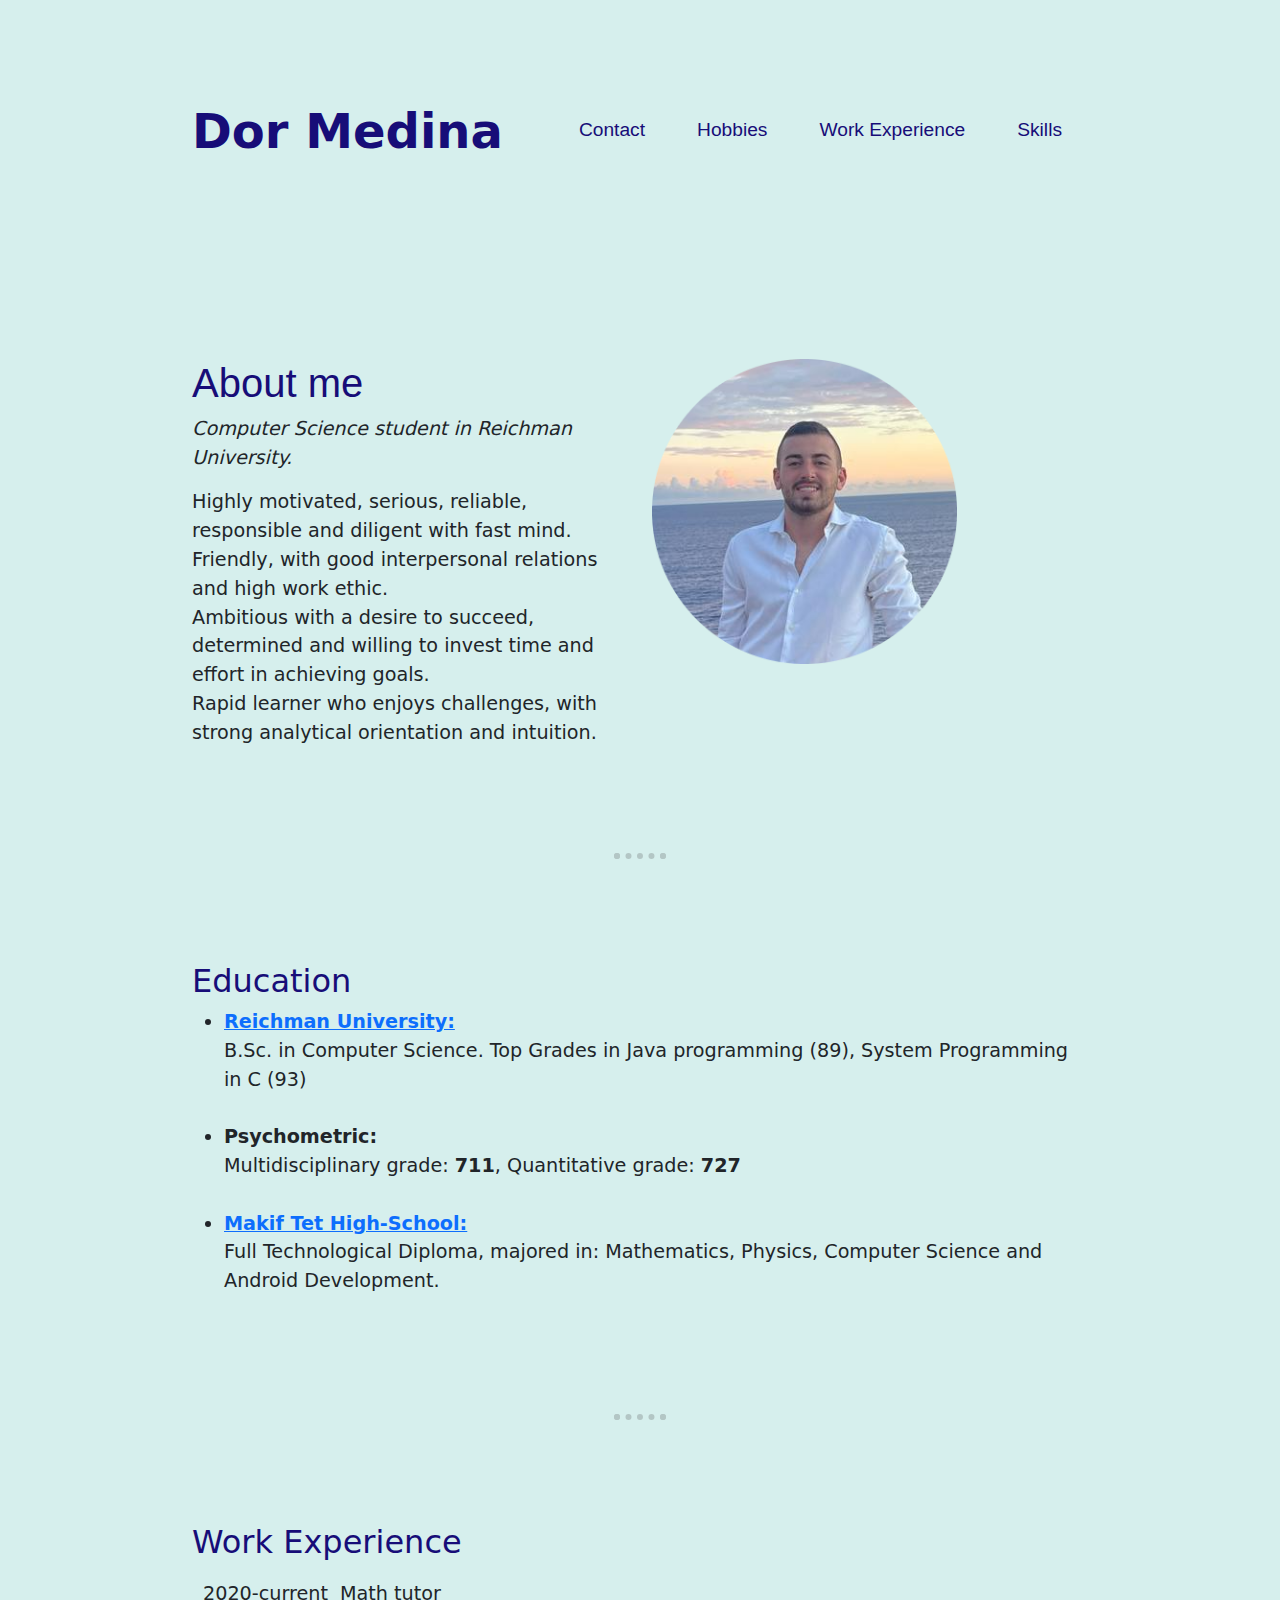
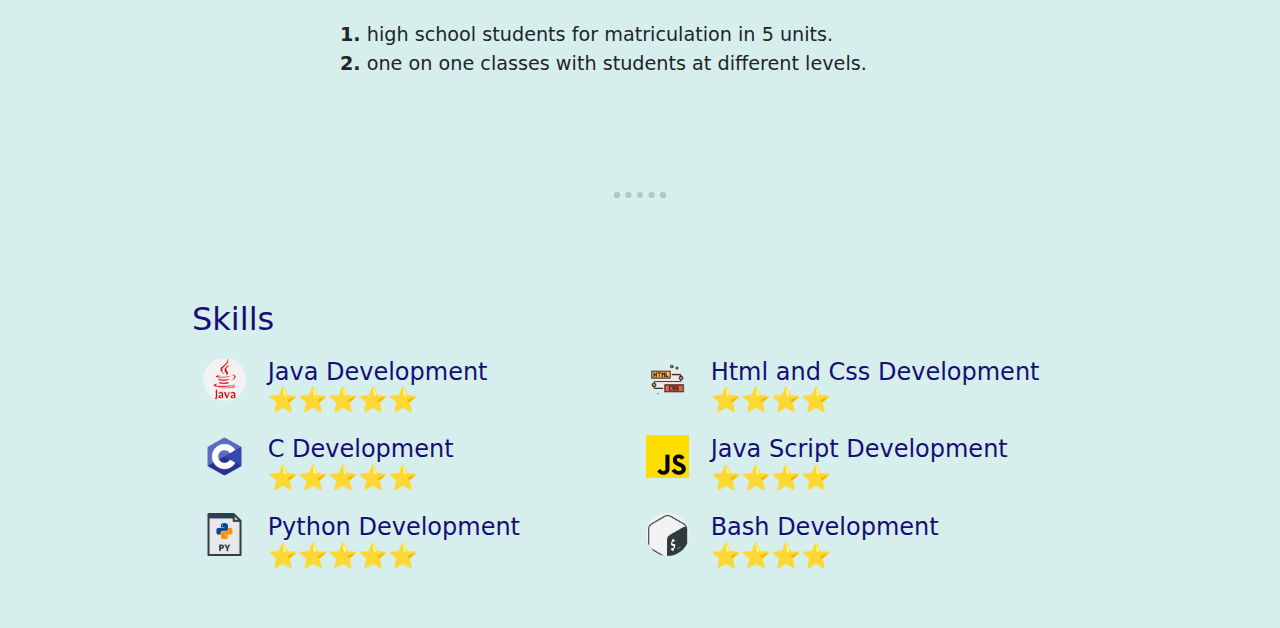
<file: index.html>
<!DOCTYPE html>
<html lang="en" dir="ltr">

<head>
  <meta name="viewport" content="width=device-width, initial-scale=1" charset="utf-8">
  <title>Dor's Personal Site</title>
   <!-- Css Stylesheets -->
  <link rel="stylesheet" href="https://cdn.jsdelivr.net/npm/bootstrap@5.2.0/dist/css/bootstrap.min.css">
  <link rel="stylesheet" href="css/styles.css">
   
  <!-- favicon -->
  <link rel="icon" href="favicon.ico">
  
  <!-- Bootstrap Scripts -->
   <script defer src="https://cdn.jsdelivr.net/npm/bootstrap@5.2.0/dist/js/bootstrap.bundle.min.js" charset="utf-8"></script> 
  

</head>


<body>



<section id="title">
  <div class="container-fluid">

    <!-- Nav Bar -->

    <nav class="navbar  navbar-expand-lg navbar-dark">

      <a class="navbar-brand" href="index.html">Dor Medina</a>
      
      <button class="navbar-toggler" type="button" data-bs-toggle="collapse" data-bs-target="#navbarSupportedContent" aria-controls="navbarSupportedContent" aria-expanded="false" aria-label="Toggle navigation">
        <span class="navbar-toggler-icon"></span>
      </button>
      
      <div class="collapse navbar-collapse" id="navbarSupportedContent">
       
        <ul class="navbar-nav ms-auto">
          <li class="nav-item">
            <a class="nav-link" href="contact-me.html">Contact</a>
          </li>
          <li class="nav-item">
            <a class="nav-link" href="hobbies.html">Hobbies</a>
          </li>
          <li class="nav-item">
            <a class="nav-link" href="#work">Work Experience</a>
          </li>
          <li class="nav-item">
            <a class="nav-link" href="#footer">Skills</a>
          </li>
        </ul>
      </div>
    </nav>
  </section>


    <!-- About me -->

    <section id="about">
    <div class="row">

      <div class="col-lg-6">
        <h1>About me</h1>
        <p><em>Computer Science student in Reichman University.</em></p>
        <p>Highly motivated, serious, reliable, responsible and diligent with fast mind.<br>
            Friendly, with good interpersonal relations and high work ethic.<br>
            Ambitious with a desire to succeed, determined and willing to invest time and effort in achieving goals.<br> 
            Rapid learner who enjoys challenges, with strong analytical orientation and intuition.</p>
      </div>

      <div class="col-lg-6">
        <img class="dor-img" src="images/dor.png" alt="dor profile picture">
      </div>
    </div>
  </section>

  <hr>


   <!-- Education -->
  

  <section id="education"> 
    <div class="row">
      <div class="col-12"> 
  
  <h2>Education</h2>
  <ul>
    <li><a href="https://www.runi.ac.il/"><strong>Reichman University:</strong></a><br />
        B.Sc. in Computer Science. Top Grades in Java programming (89), System Programming in C (93)</li>
        <br>
        <li>
          <strong>Psychometric:</strong><br />
          Multidisciplinary grade: <strong>711</strong>, Quantitative grade: <strong>727</strong>
        </li>
        <br>
    <li><a href="http://www.makiftet.rlz.org.il/BRPortal/br/P100.jsp"><strong>Makif Tet High-School:</strong></a><br />
      Full Technological Diploma, majored in: Mathematics, Physics, Computer Science and Android Development.</li>
  </ul>

      </div>
    </div>
 </section>


<hr>
  
 <!-- Work -->

  <section id="work">
    <div class="row">
      <div class="col-12"> 
        <h2>Work Experience</h2>
          <table cellspacing="10">
            <tbody>
              <tr>
                <td>2020-current</td>
                <td>Math tutor</td>
              </tr>
              <tr> 
              <td></td>
              <td>
               <strong>1.</strong> high school students for matriculation in 5 units.<br>
               <strong>2.</strong> one on one classes with students at different levels.
              </td>
             </tr>
            </tbody>
          </table>
      </div>
    </div>
  </section>

  <hr>

<!-- Skills -->

  <section id="footer">
  <h2>Skills</h2>
  <div class="row">

    
    <table>
        <div class="skill-row">
          <div class="col-lg-4 col-md-6">
        <tr>
          <td><img class="java-img" src="images/java.png" alt="java-img">
            <h3>Java Development<br>⭐⭐⭐⭐⭐</h3></td>
          <td><img class="code-img" src="images/code.png" alt="code-img">
           <h3>Html and Css Development<br>⭐⭐⭐⭐</h3></td>
          </td>
        </tr>
          </div>
        </div>

        <div class="skill-row">
          <div class="col-lg-4 col-md-6">
        <tr>
          <td><img class="c-img" src="images/c.png" alt="c-img">
            <h3>C Development<br>⭐⭐⭐⭐⭐</h3></td>
          <td><img class="js-img" src="images/js.png" alt="js-img">
            <h3>Java Script Development<br>⭐⭐⭐⭐</h3></td>
        </tr>
           </div>
        </div>
        <div class="skill-row">
          <div class="col-lg-4 col-md-6">
        <tr>
            <td><img class="py-img" src="images/py.png" alt="py-img">
            <h3>Python Development<br>⭐⭐⭐⭐⭐</h3> </td>
          <td><img class="bash-img" src="images/gnu-bash.png" alt="bash-img">
            <h3>Bash Development<br>⭐⭐⭐⭐</h3></td>
        </tr>
          </div>
        </div>
      </table>

  </div>
  </section>



</body>
</html>
</file>
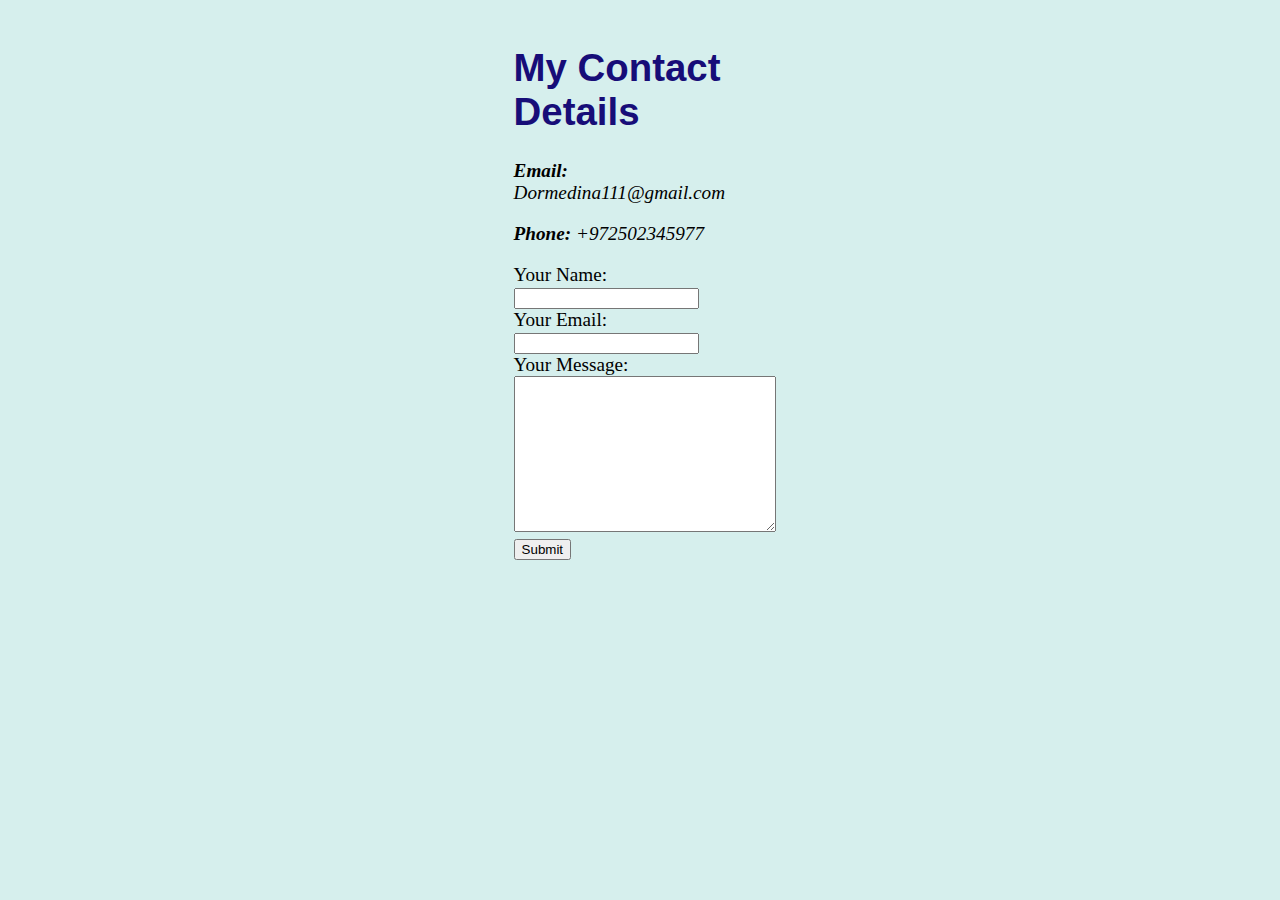
<file: contact-me.html>
<!DOCTYPE html>
<html lang="en" dir="ltr">

<head>
  <meta charset="utf-8">
  <title>Contact Me</title>
  <link rel="stylesheet" href="css/styles.css">
  <link rel="icon" href="favicon.ico">
  <script src="contact.js" defer></script>

</head>
<section id="contact">
<body>
  <h1>My Contact Details</h1>
  <p><em><strong>Email:</strong> Dormedina111@gmail.com</em></p>
  <p><em><strong>Phone:</strong> +972502345977</em></p>
  
  <form name="myForm" action="mailto:dormedina111@gmail.com" onsubmit="return validateForm()" method="post" enctype="text/plain">
    <label for=""> Your Name:</label>
    <input type="text" name="yourName" value=""><br>
    <label for="">Your Email:</label>
    <input type="email" name="yourEmail" value=""><br>
    <label for="">Your Message:</label><br>
    <textarea name="yourMessage" rows="10" cols="30"></textarea><br>
    <input type="submit" name="" value="Submit">
  </form>

</body>
</section>
</html>
</file>
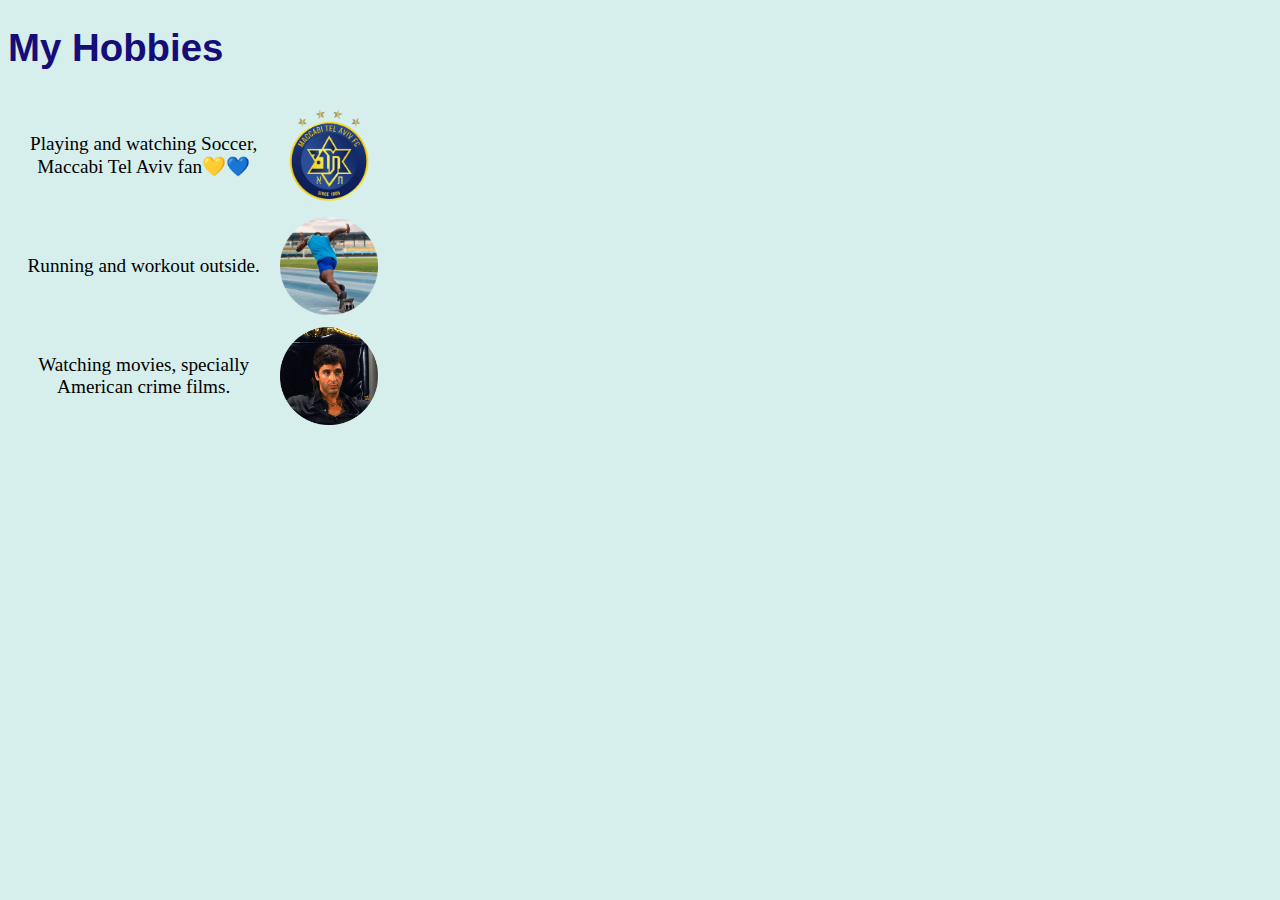
<file: hobbies.html>
<!DOCTYPE html>
<html lang="en" dir="ltr">

<head>
  <meta charset="utf-8">
  <title>My Hobbies</title>
  <link rel="stylesheet" href="css/styles.css">
   <link rel="icon" href="favicon.ico">
</head>
<section id="hobbies">
<body> 
    <h1>My Hobbies</h1>
    <table id="hobtab" cellspacing="20">
        <tr>
          <td id="hob-raw">Playing and watching Soccer, Maccabi Tel Aviv fan💛💙</td>
          <td><img class="maccabi-img"src="images/Maccabi_Tel_Aviv_FC.png" alt="Maccabi picture"></td>
        </tr>
        <tr>
          <td id="hob-raw">Running and workout outside.</td>
          <td><img class="running-img" src="images/athlete-modified.png" alt="Athlete picture"></td>
        </tr>
        <tr>
          <td id="hob-raw">Watching movies, specially American crime films.</td>
          <td><img class="tony-img" src="images/TonyMontana-modified.png" alt="TonyMontana picture"></td>
        </tr>
      </table>

</body>
</section>
</html>
</file>
<file: css/styles.css>
@media screen and (max-width: 600px) {
  body {
    font-size: 15px;
  }
}
body{
  background-color: #D6EFED;
  font-size: 1.2rem;
}
hr{
  border: dotted #4f5151 6px;
  border-bottom: none;
  width: 4%;
  margin: 5% auto;
  
}
h1 {
    color: #170d78;
    font-family:'Trebuchet MS', 'Lucida Sans Unicode', 'Lucida Grande', 'Lucida Sans', Arial, sans-serif;
  }
h2 {
    color: #170d78;
  }
h3 {
    color: #170d78;
    font-size: 1.5rem;
  }

/* Containers */

.container-fluid{
  padding: 7% 15%;
}


  /*Navigation Bar*/

  .navbar{
    padding: 0 0 4.5rem;
  }

  /* Dor medina */
  .navbar-brand{
    font-size: 3rem;
    font-weight: bold;
    color:#170d78;
  }

  .nav-item{
    padding: 0 18px;
  }

  /* nav items */
  .nav-link{
    font-size: 1.2rem;
    font-family:'Segoe UI', Tahoma, Geneva, Verdana, sans-serif;
    color:#170d78;
  }

 /*nav toggler */
 .navbar-toggler-icon{
    background-color:#94def7;
  }

.dor-img{
  width: 70%;
}



/* Sections */
#contact{
  padding: 1% 40%;
}

#hobbies{
  /*margin-left: 35%;
*/



}
#hobtab{
  text-align: center;
  ;
}

#hob-raw{
  text-align: center;
  margin-right: 35%;
}

#about{
  padding: 2% 15%;
}

#education{
  padding: 3% 15%;
}

#work{
  padding: 3% 15%;
}
#footer{
  padding: 3% 15%;
}


table { 
  border-spacing: 10px;
  border-collapse: separate;
}

  /* My skills images --> **/
  
  .skill-row{
    width: 50%;
    text-align: left;
  }
  .java-img{
    width: 10%;
    float: left;
    margin-right: 5%;
  }
  .c-img{
    width: 10%;
    float: left;
    margin-right: 5%;
  }
  .bash-img{
    width: 10%;
    float: left;
    margin-right: 5%;
  }
.py-img{
    width: 10%;
    float: left;
    margin-right: 5%;
}
.js-img{
    width: 10%;
    float: left;
    margin-right: 5%;
}
.code-img{
    width: 10%;
    float: left;
    margin-right: 5%;
}

/* My hobbies images --> **/

.maccabi-img{
    width: 10%;
    float: left;
       
  }
  .running-img{
    width: 10%;
    float: left;
  }
  .tony-img{
    width: 10%;
    float: left;
  }
</file>
